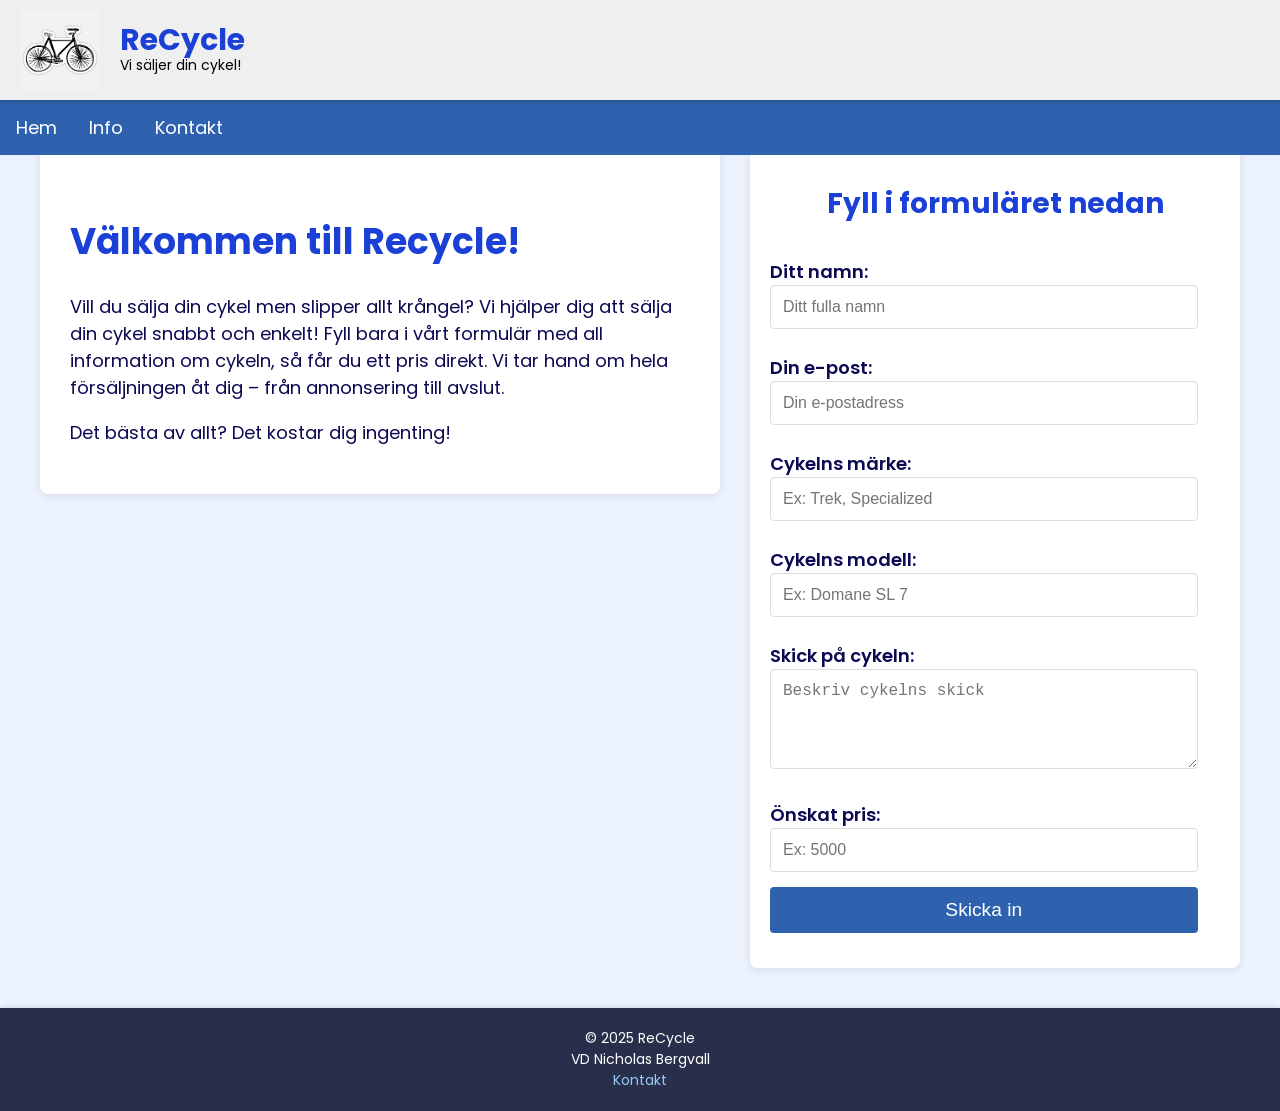
<file: index.html>
<!doctype html>
<html>
<head>
<meta charset="utf-8">
<title>ReCycle - Vi köper din cykel</title>
<link href="https://fonts.googleapis.com/css2?family=Poppins:wght@400;600&display=swap" rel="stylesheet">
<link rel="stylesheet" href="style.css">
</head>
<body> 

  <ul>
        <li><a class="active" href="index.html">Hem</a></li>
        <li><a href="info.html">Info</a></li>
        <li><a href="kontakt.html">Kontakt</a></li>
    </ul>

 <div class="top-menu">
    <img src="cykel.jpeg" alt="Cykelbild" onclick="refreshPage()" style="cursor: pointer;">
    <div class="menu-text">
        <h1>ReCycle</h1>
        <p>Vi säljer din cykel!</p>
    </div>
</div>

<script>
    function refreshPage() {
        // Uppdaterar sidan
        window.location.href = 'index.html';  // Återvänd till hemsidan
    }
</script>
 
    <div class="content-wrapper">
    <div class="welcomeMessage">
      <h1>Välkommen till Recycle!</h1>
      <p>Vill du sälja din cykel men slipper allt krångel? Vi hjälper dig att sälja din cykel snabbt och enkelt! Fyll bara i vårt formulär med all information om cykeln, så får du ett pris direkt. Vi tar hand om hela försäljningen åt dig – från annonsering till avslut.</p>
      <p>Det bästa av allt? Det kostar dig ingenting!</p>
    </div>
    
      <div class="form-container">
      <h2>Fyll i formuläret nedan</h2>
      <form action="https://formspree.io/f/myform" method="POST">
        <label for="name">Ditt namn:</label>
        <input type="text" id="name" name="name" required placeholder="Ditt fulla namn">

        <label for="email">Din e-post:</label>
        <input type="email" id="email" name="email" required placeholder="Din e-postadress">

        <label for="cykel-märke">Cykelns märke:</label>
        <input type="text" id="cykel-märke" name="cykel-märke" required placeholder="Ex: Trek, Specialized">

        <label for="cykel-modell">Cykelns modell:</label>
        <input type="text" id="cykel-modell" name="cykel-modell" required placeholder="Ex: Domane SL 7">

        <label for="skick">Skick på cykeln:</label>
        <textarea id="skick" name="skick" required placeholder="Beskriv cykelns skick"></textarea>

        <label for="pris">Önskat pris:</label>
        <input type="number" id="pris" name="pris" required placeholder="Ex: 5000">

        <button type="submit">Skicka in</button>
      </form>
    </div>
  </div>

    <footer class="site-footer">
        <div class="footer-content">
          <p>&copy; 2025 ReCycle</p>
          <p>VD Nicholas Bergvall</p>
          <p><a href="kontakt.html">Kontakt</a></p>
        </div>
      </footer>

</body>
</html>
</file>
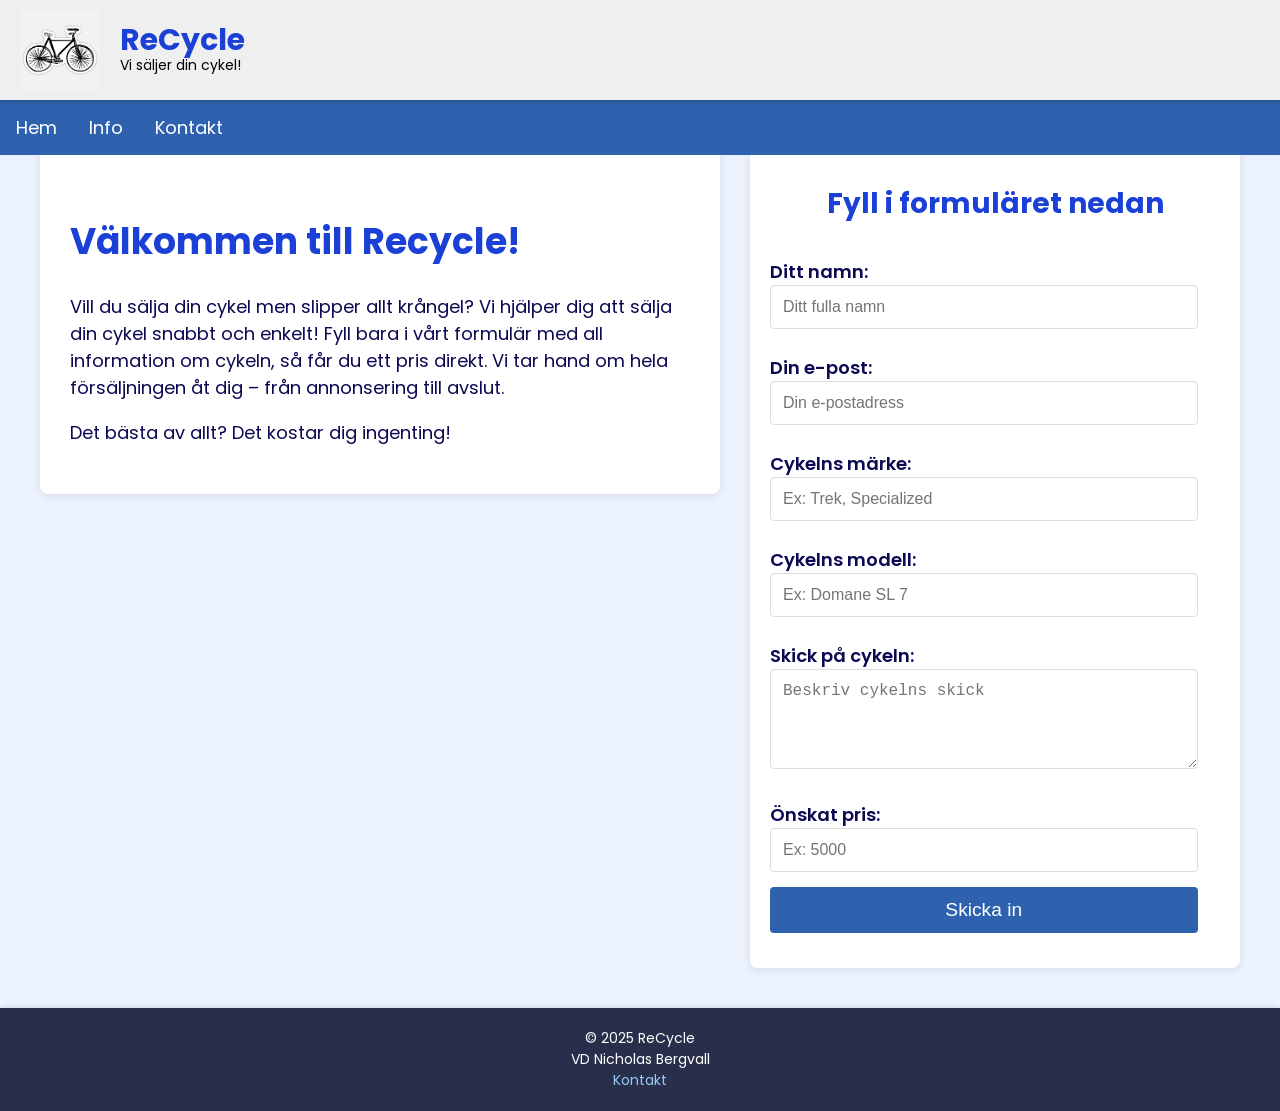
<file: hem.html>
<!doctype html>
<html>
<head>
<meta charset="utf-8">
<title>ReCycle - Vi köper din cykel</title>
<link href="https://fonts.googleapis.com/css2?family=Poppins:wght@400;600&display=swap" rel="stylesheet">
<link rel="stylesheet" href="style.css">
</head>
<body> 

  <ul>
        <li><a class="active" href="index.html">Hem</a></li>
        <li><a href="info.html">Info</a></li>
        <li><a href="kontakt.html">Kontakt</a></li>
    </ul>

 <div class="top-menu">
    <img src="cykel.jpeg" alt="Cykelbild" onclick="refreshPage()" style="cursor: pointer;">
    <div class="menu-text">
        <h1>ReCycle</h1>
        <p>Vi säljer din cykel!</p>
    </div>
</div>

<script>
    function refreshPage() {
        // Går till index.html
        window.location.href = 'index.html';
    }
</script>
 
    <div class="content-wrapper">
    <div class="welcomeMessage">
      <h1>Välkommen till Recycle!</h1>
      <p>Vill du sälja din cykel men slipper allt krångel? Vi hjälper dig att sälja din cykel snabbt och enkelt! Fyll bara i vårt formulär med all information om cykeln, så får du ett pris direkt. Vi tar hand om hela försäljningen åt dig – från annonsering till avslut.</p>
      <p>Det bästa av allt? Det kostar dig ingenting!</p>
    </div>
    
      <div class="form-container">
      <h2>Fyll i formuläret nedan</h2>
      <form action="https://formspree.io/f/myform" method="POST">
        <label for="name">Ditt namn:</label>
        <input type="text" id="name" name="name" required placeholder="Ditt fulla namn">

        <label for="email">Din e-post:</label>
        <input type="email" id="email" name="email" required placeholder="Din e-postadress">

        <label for="cykel-märke">Cykelns märke:</label>
        <input type="text" id="cykel-märke" name="cykel-märke" required placeholder="Ex: Trek, Specialized">

        <label for="cykel-modell">Cykelns modell:</label>
        <input type="text" id="cykel-modell" name="cykel-modell" required placeholder="Ex: Domane SL 7">

        <label for="skick">Skick på cykeln:</label>
        <textarea id="skick" name="skick" required placeholder="Beskriv cykelns skick"></textarea>

        <label for="pris">Önskat pris:</label>
        <input type="number" id="pris" name="pris" required placeholder="Ex: 5000">

        <button type="submit">Skicka in</button>
      </form>
    </div>
  </div>

    <footer class="site-footer">
        <div class="footer-content">
          <p>&copy; 2025 ReCycle</p>
          <p>VD Nicholas Bergvall</p>
          <p><a href="kontakt.html">Kontakt</a></p>
        </div>
      </footer>

</body>
</html>
</file>
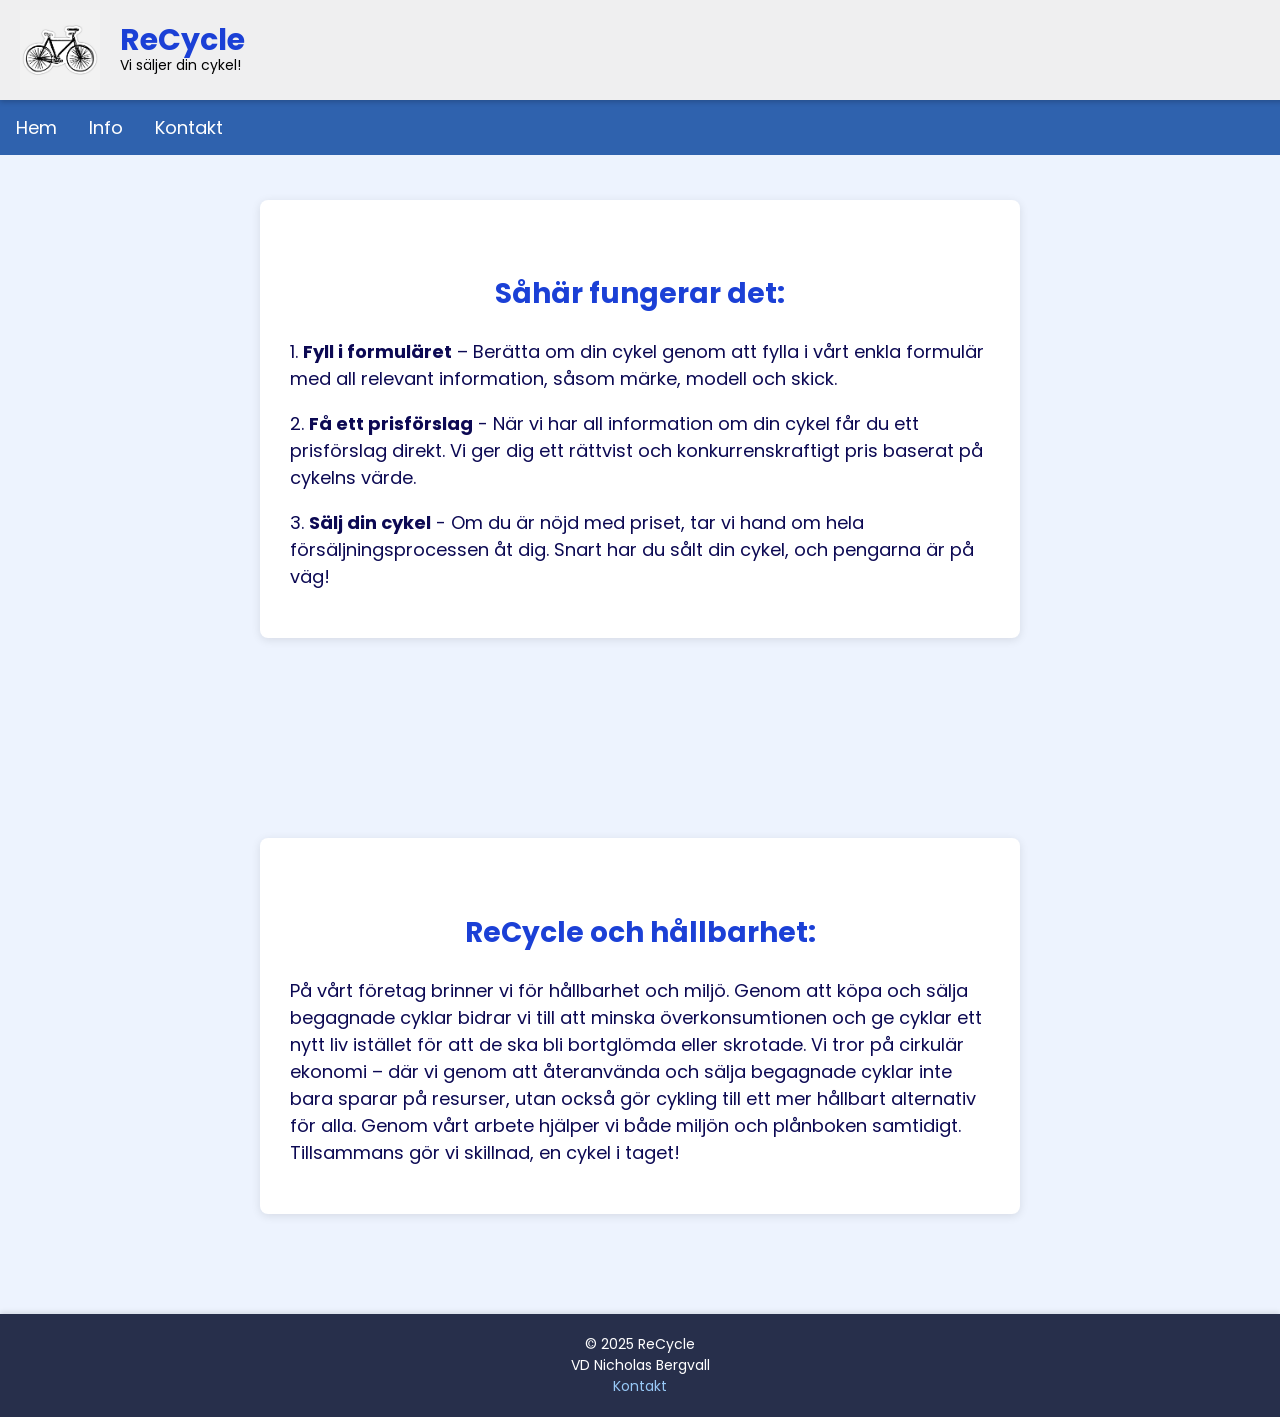
<file: info.html>
<!doctype html>
<html>
<head>
<meta charset="utf-8">
<title>ReCycle - Info</title>
<link href="https://fonts.googleapis.com/css2?family=Poppins:wght@400;600&display=swap" rel="stylesheet">
<link rel="stylesheet" href="style.css">
</head>

<body> 
    <ul>
        <li><a href="index.html">Hem</a></li>
        <li><a class="active" href="info.html">Info</a></li>
        <li><a href="kontakt.html">Kontakt</a></li>
    </ul>

    <div class="top-menu">
    <img src="cykel.jpeg" alt="Cykelbild" onclick="refreshPage()" style="cursor: pointer;">
    <div class="menu-text">
        <h1>ReCycle</h1>
        <p>Vi säljer din cykel!</p>
    </div>
    </div>

    <script>
    function refreshPage() {
        window.location.href = 'index.html';
    }
    </script>

    <div class="instructions">
        <h2> Såhär fungerar det: </h2>
        <p> 1. <strong>Fyll i formuläret</strong> – Berätta om din cykel genom att fylla i vårt enkla formulär med all relevant information, såsom märke, modell och skick.</p>
        <p> 2. <strong>Få ett prisförslag</strong> - När vi har all information om din cykel får du ett prisförslag direkt. Vi ger dig ett rättvist och konkurrenskraftigt pris baserat på cykelns värde.</p>
        <p> 3. <strong>Sälj din cykel</strong> - Om du är nöjd med priset, tar vi hand om hela försäljningsprocessen åt dig. Snart har du sålt din cykel, och pengarna är på väg!</p>
    </div>


    <div class="instructions">
        <h2> ReCycle och hållbarhet: </h2>
        <p> På vårt företag brinner vi för hållbarhet och miljö. Genom att köpa och sälja begagnade cyklar bidrar vi till att minska överkonsumtionen och ge cyklar ett nytt liv istället för att de ska bli bortglömda eller skrotade. Vi tror på cirkulär ekonomi – där vi genom att återanvända och sälja begagnade cyklar inte bara sparar på resurser, utan också gör cykling till ett mer hållbart alternativ för alla. Genom vårt arbete hjälper vi både miljön och plånboken samtidigt. Tillsammans gör vi skillnad, en cykel i taget! </p>
    </div>    

   <footer class="site-footer">
        <div class="footer-content">
          <p>&copy; 2025 ReCycle</p>
          <p>VD Nicholas Bergvall</p>
          <p><a href="kontakt.html">Kontakt</a></p>
        </div>
      </footer>
    
</body>
</html>
</file>
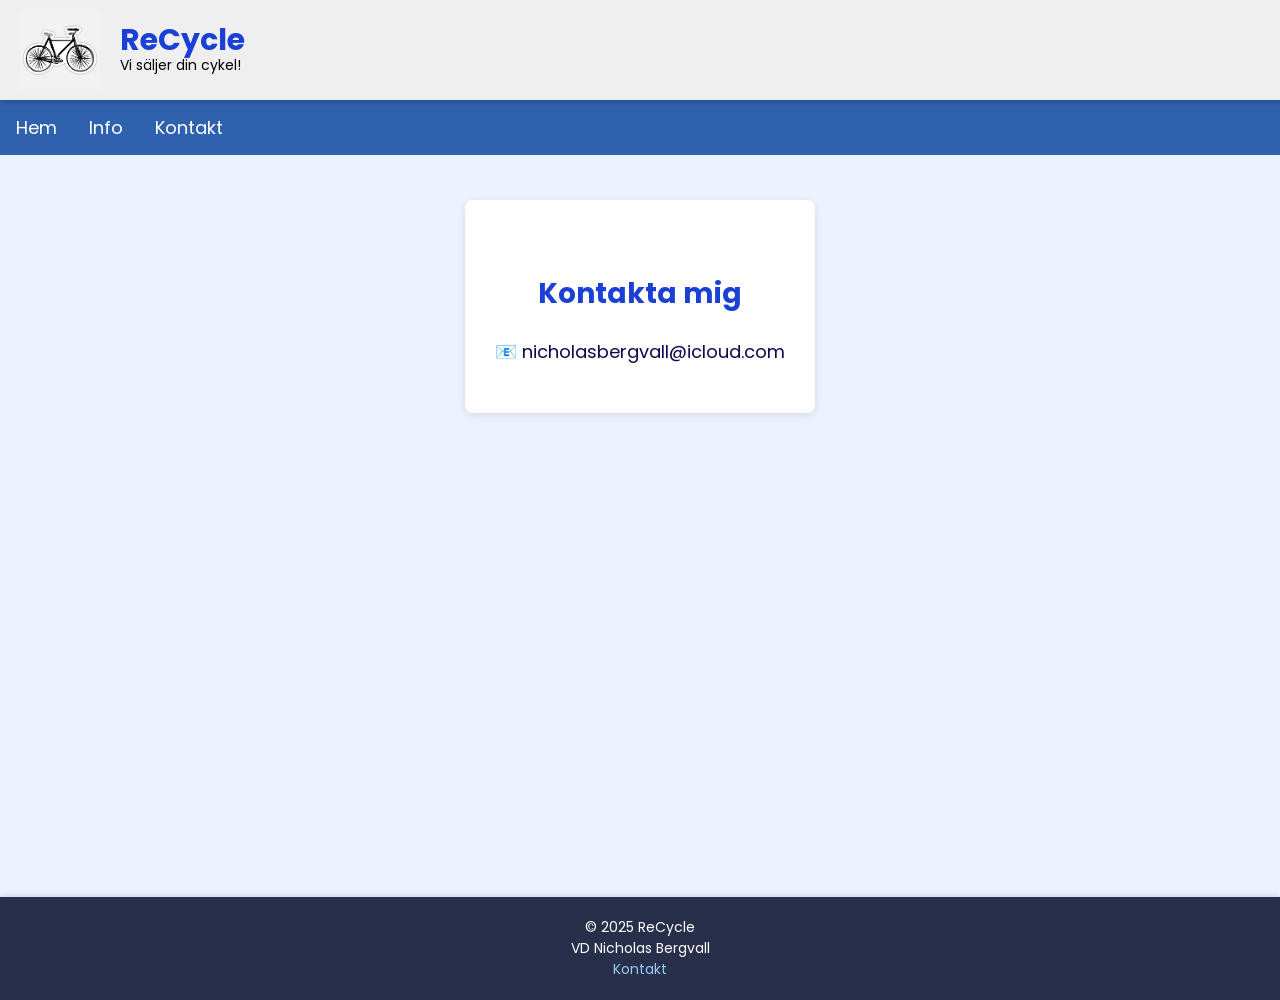
<file: kontakt.html>
<!doctype html>
<html>
<head>
<meta charset="utf-8">
<title>ReCycle - Kontakt</title>
<link href="https://fonts.googleapis.com/css2?family=Poppins:wght@400;600&display=swap" rel="stylesheet">
<link rel="stylesheet" href="style.css">
</head>

<body> 
    <ul>
        <li><a href="index.html">Hem</a></li>
        <li><a href="info.html">Info</a></li>
        <li><a class="active" href="kontakt.html">Kontakt</a></li>
    </ul>

    <div class="top-menu">
    <img src="cykel.jpeg" alt="Cykelbild" onclick="refreshPage()" style="cursor: pointer;">
    <div class="menu-text">
        <h1>ReCycle</h1>
        <p>Vi säljer din cykel!</p>
    </div>
    </div>

    <script>
    function refreshPage() {
        window.location.href = 'index.html';
    }
    </script>

    <div class="contact">
        <h2>Kontakta mig</h2>
        <p style="text-align: center;">📧 nicholasbergvall@icloud.com</p>

    </div>
   
    <footer class="site-footer">
        <div class="footer-content">
          <p>&copy; 2025 ReCycle</p>
          <p>VD Nicholas Bergvall</p>
          <p><a href="kontakt.html">Kontakt</a></p>
        </div>
    </footer>
    
</body>
</html>
</file>
<file: style.css>
/* Lägg denna CSS i en separat fil, t.ex. 'styles.css',
   och länka till den i alla dina HTML-sidor. */

body {
    background-color:   #edf3fe; /* Ljusblå bakgrund */
    font-size: 18px;
    margin: 0;
    padding-top: 100px;
    min-height: 100vh;
    display: flex;
    flex-direction: column;
    font-family: 'Poppins', sans-serif; /* Använd Poppins som huvudfont */
    color: rgb(12, 9, 83); /* Mörkblå/nästan svart textfärg */
}

/* --- Navigation & Header --- */

/* Menylista */
ul {
    list-style-type: none;
    margin: 0;
    padding: 0;
    overflow: hidden;
    background-color: #2f62ae; /* Mellanblå menybakgrund */
    position: fixed; /* Håll menyknapparna synliga */
    top: 100px;
    left: 0;
    width: 100%;
    z-index: 100;
}

li {
    float: left;
}

li a {
    display: block;
    color: white;
    text-align: center;
    padding: 14px 16px;
    text-decoration: none;
    font-family: 'Poppins', sans-serif;
}

li a:hover {
    background-color: #70aee0; /* Ljusare blå hover */
}

/* Toppmeny (Logotyp och titel) */
.top-menu {
    position: fixed;
    top: 0;
    left: 0;
    height: 100px;
    width: 100%;
    background-color: #efeff0; /* Ljusgrå bakgrund */
    display: flex;
    align-items: center;
    justify-content: flex-start;
    padding: 0 20px;
    z-index: 200; /* Högre än UL för att vara överst */
    box-shadow: 0 2px 5px rgba(0, 0, 0, 0.2);
}

.top-menu img {
    height: 80px;
    margin-right: 20px;
}

.menu-text h1 {
    margin: 0;
    font-size: 30px;
    line-height: 1.0;
    font-family: 'Poppins', sans-serif;
    color: #1b40d6; /* Mörkblå titel */
}

.menu-text p {
    margin: 0;
    font-size: 14px;
    color: #000000;
}

/* --- Huvudinnehåll --- */

h1, h2 {
    font-family: 'Poppins', sans-serif;
    color: #1b40d6;
}

h2 {
    font-size: 28px;
    text-align: center;
}

p {
    font-size: 18px;
    text-align: left; /* Återställer texten till vänster för läsbarhet */
}


.header h1 { /* Större rubrik på hemsidan */
    font-size: 40px;
    padding: 5px;
}

/* Välkomst/Info/Kontakt-rutor */
.welcomeMessage, .instructions, .contact {
    max-width: 700px;
    margin: 100px auto; 
    background-color: #ffffff; /* Ren vit bakgrund för rutor */
    padding: 30px; 
    padding-top: 50px;
    box-shadow: 0 2px 10px #0000001a; 
    text-align: left;
    border-radius: 8px; /* Lägger till rundade hörn */
}

/* --- Formulär (Endast index.html) --- */

.content-wrapper { /* Container för welcomeMessage och form */
    display: flex;
    justify-content: space-between;
    align-items: flex-start;
    max-width: 1200px;
    margin: 40px auto; /* Centrera hela innehållswrappern */
}

.welcomeMessage {
    flex: 1; /* Låter meddelandet ta plats */
    margin: 0; /* Tar bort auto margin härifrån för att kontrollera layouten */
}

.form-container {
    width: 450px; /* Definierad bredd för formuläret */
    background-color: #fff;
    padding: 20px;
    box-shadow: 0 2px 10px rgba(0,0,0,0.1); 
    border-radius: 8px;
    margin-left: 30px;
    display: flex;
    flex-direction: column; 
}

label {
    margin-top: 10px;
    display: block; /* Säkerställer att label tar upp en hel rad */
    font-weight: 600;
}

input, textarea, button {
    width: 95%; 
    padding: 12px;
    margin-bottom: 15px; 
    border: 1px solid #ddd;
    border-radius: 4px;
    font-size: 1rem;
    box-sizing: border-box; /* Viktigt! Inkluderar padding i bredden */
}

textarea {
   height: 100px;
}

button {
    background-color: #2f62ae; /* Matchar menyns färg */
    color: white;
    border: none;
    cursor: pointer;
    font-size: 1.2rem;
    transition: background-color 0.3s ease;
}

button:hover {
    background-color: #1b40d6; /* Mörkare blå hover */
}

/* --- Footer --- */

/* STEG 1: Behåll text-align på huvudfootern */
.site-footer {
    padding: 20px;
    margin-top: auto;
    background-color: #272f4b;
    box-shadow: 0 -2px 5px rgba(0,0,0,0.1);
}

/* STEG 2: Använd Flexbox på innehålls-wrappern */
.site-footer .footer-content {
    /* Nya regler för att garantera centrering av innehållet */
    display: flex;
    flex-direction: column; /* Ställ in att innehållet ska läggas på höjden (ovanför varandra) */
    align-items: center;    /* Centrerar innehållet horisontellt i mitten */
    width: 100%;            /* Säkerställer att wrappern tar upp hela bredden */
}

.site-footer .footer-content p {
    margin: 0; /* Tar bort webbläsarens standardmarginal på p-taggar */
    font-size: 14px;
    color: rgb(255, 255, 255);
    text-align: center; /* För att centrera enstaka textrader */
}
  
.site-footer a {
    color: #98c9f7;
    text-decoration: none;
}
  
.site-footer a:hover {
    text-decoration: underline;
}
  

/* --- Media Queries --- */

@media screen and (max-width: 1000px) {
    /* Ändra från flex till block för formuläret på mindre skärmar */
    .content-wrapper {
        flex-direction: column;
        align-items: center;
        max-width: 90%;
    }
    .form-container {
        margin: 30px 0 0 0; /* Centrera formuläret */
        width: 90%;
    }
    .welcomeMessage {
        width: 90%;
        margin: 0;
    }
}

@media screen and (max-width: 768px) { 
    .top-menu {
      height: 80px;
    }
    .top-menu img {
        height: 60px;
    }
    .top-menu h1 {
        font-size: 24px;
    }
    body {
        padding-top: 80px; /* Justera padding för att rymma den mindre top-menyn */
    }
    ul {
        top: 80px; /* Justera positionen för navigeringsmenyn */
    }
}
</file>
